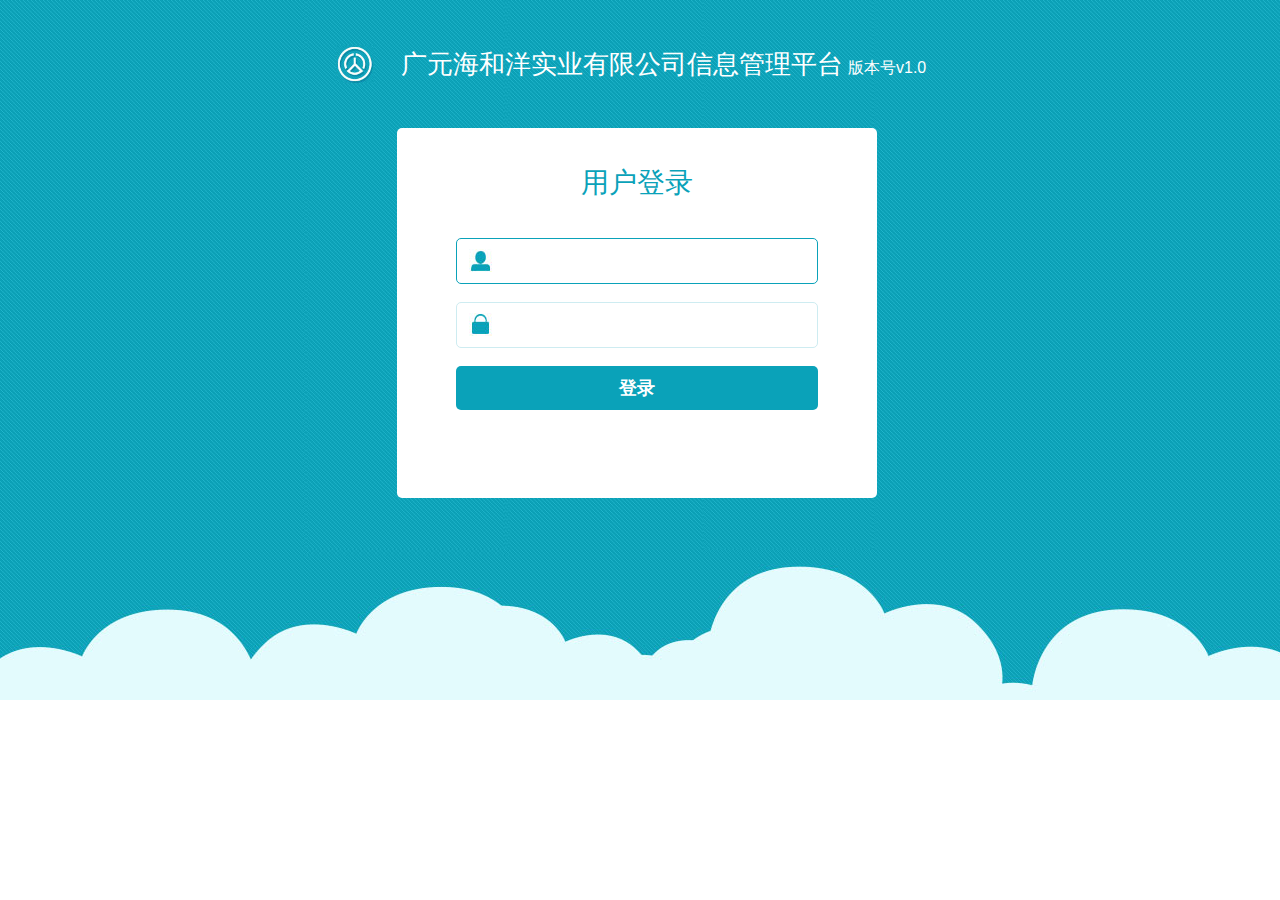
<file: src/main/webapp/login.html>
<!DOCTYPE html>
<html lang="en">
<head>
	<meta charset="UTF-8">
	<title>系统登录</title>
	<link rel="stylesheet" href="css/index.css"/>
	<script type="text/javascript" src="js/jquery-1.9.1.min.js"></script>
	<script type="text/javascript" src="js/jquery.cookie.js"></script>
	<script type="text/javascript" src="js/jquery.autocomplete.js" ></script>
	<script type="text/javascript" src="js/YMLib.js"></script>
	<script type="text/javascript" src="js/index.js"></script>
	<script type="text/javascript">
	$(function(){
		$("#name").focus();
		//autoCompletelogin();
		//var left = parseInt($(".ac_results").css("left"))+46;
		//$(".ac_results").css("left",left+"px");
		//console.log($(".ac_results").css("left"));
		//console.log($(".ac_results"));
		//$(".ac_results").css({"color":"red","background-color":"black"});
	});
	function autoCompletelogin(){
	$("#name").autocomplete("/zhglpt/xtgl/userlogin.do", {
		multiple : false,
		minChars :1,
		multipleSeparator : ' ',
		mustMatch: true,
  		cacheLength : 0,
  		delay : 0,
  		max : 50,
  		extraParams : {
				name:function() {
  				var d = $("#name").val();
  				return d;
  			}
  		},
  		dataType : 'json',// 返回类型
  		// 对返回的json对象进行解析函数，函数返回一个数组
  		parse : function(data) {
  			var aa = [];
  			aa = $.map(eval(data), function(row) {
  					return {
  						data : row,
  						value : row.truename.replace(/(\s*$)/g,""),
  						result : row.truename.replace(/(\s*$)/g,"")
  					};
  				});
  			return aa;
  		},formatItem : function(row, i, max) {
  			return row.truename.replace(/(\s*$)/g,"");
  		}
  	}).result(function(e, item) {
  		//$("#name").val(item.truename)
	});
	}
	</script>
</head>
<body>
	<div class="wrap_login">
		<div class="main_login">
			<div class="login_head">
				<div class="login_head_l"><img src="images/logo_04.jpg" alt="智能管理系统" width="38" height="38" /></div>
				<div class="login_head_r"><span>广元海和洋实业有限公司信息管理平台</span><sub class="small">版本号v1.0</sub></div>
			</div>
			<div class="login_panel">
				<div class="login_tit">用户登录</div>
				<form action="#" method="post">
					<div class="login_input">
						<input type="text" id="name" name="tbUser" class="text_input user_name" place-holder="请输入用户名" />
						<input name="tbPwd" type="password" id="password" class="text_input user_password" place-holder="请输入密码"/>
						<input type="button" class="summit" value="登录"  onclick="login();"/>
					</div>
				</form>

			</div>
		</div>
	</div>
</body>
</html>
</file>
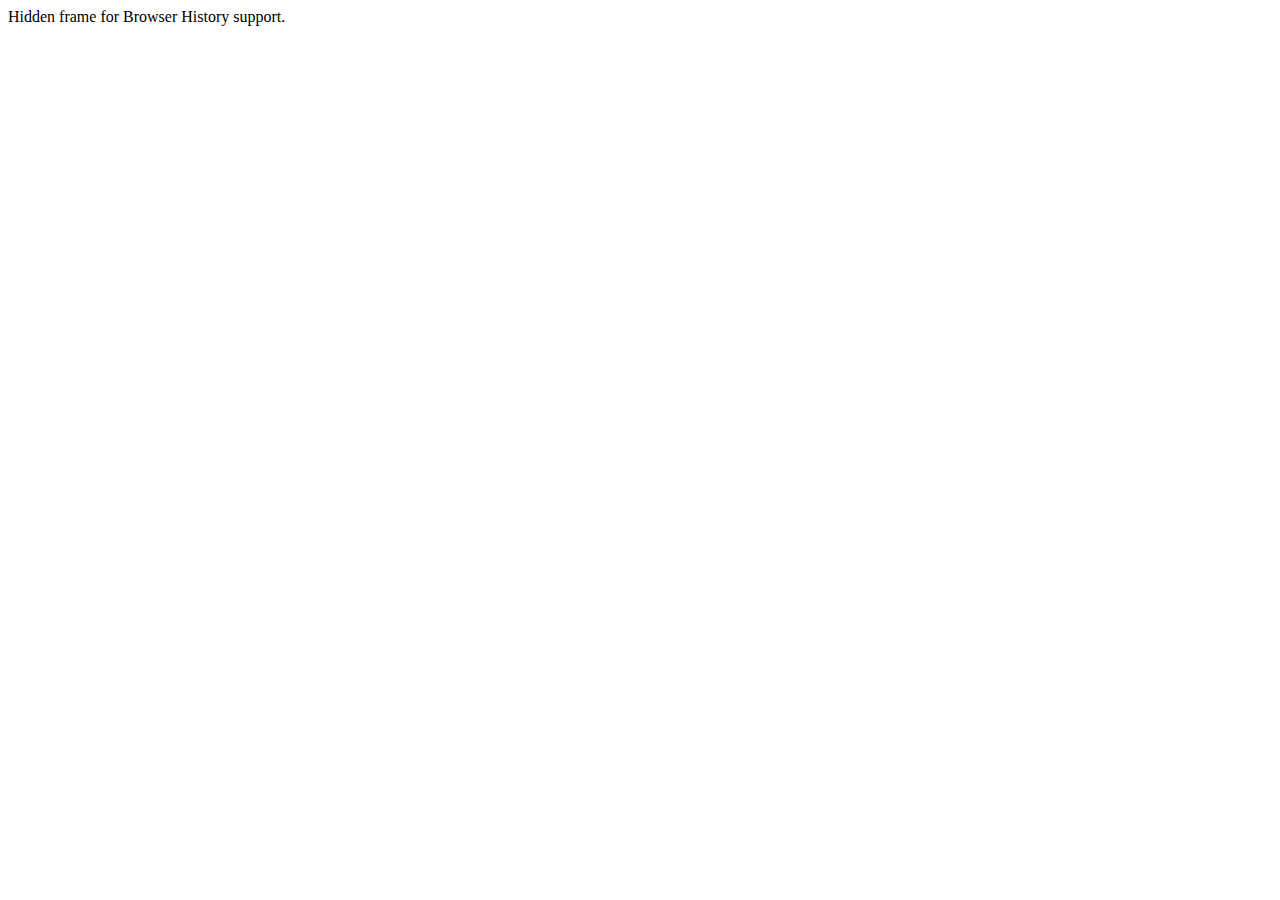
<file: src/main/webapp/widget/HDmap/history/historyFrame.html>
<html>
    <head>
        <META HTTP-EQUIV="Pragma" CONTENT="no-cache"> 
        <META HTTP-EQUIV="Expires" CONTENT="-1"> 
    </head>
    <body>
    <script>
        function processUrl()
        {

            var pos = url.indexOf("?");
            url = pos != -1 ? url.substr(pos + 1) : "";
            if (!parent._ie_firstload) {
                parent.BrowserHistory.setBrowserURL(url);
                try {
                    parent.BrowserHistory.browserURLChange(url);
                } catch(e) { }
            } else {
                parent._ie_firstload = false;
            }
        }

        var url = document.location.href;
        processUrl();
        document.write(encodeURIComponent(url));
    </script>
    Hidden frame for Browser History support.
    </body>
</html>
</file>
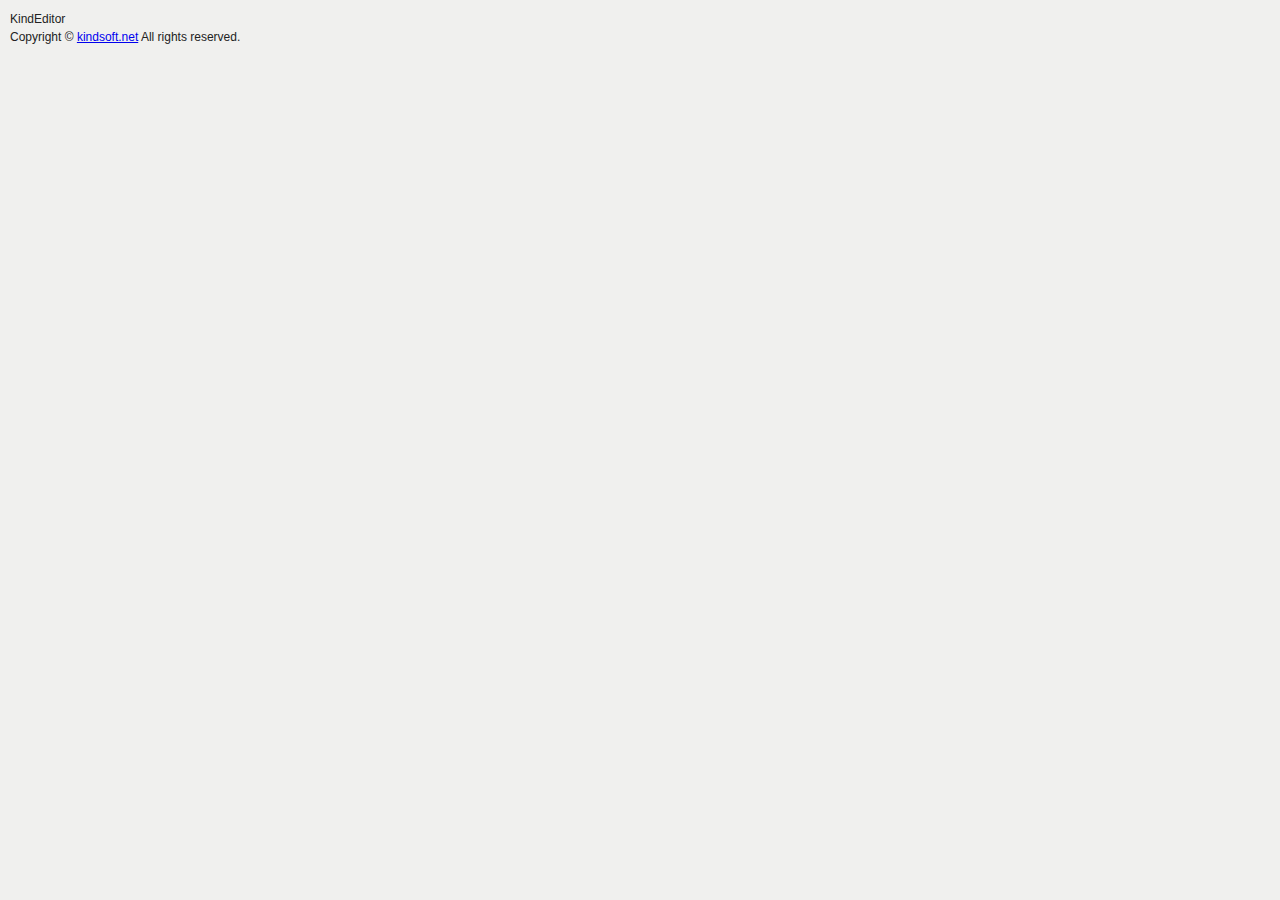
<file: src/main/webapp/widget/kindeditor/plugins/about.html>
<!doctype html>
<html>
	<head>
		<meta charset="utf-8" />
		<title>About</title>
		<style type="text/css" rel="stylesheet">
			body {
				margin: 0;
				font:12px/1.5 "sans serif",tahoma,verdana,helvetica;
				background-color:#F0F0EE;
				color:#222222;
				overflow:hidden;
			}
			.main {
				margin: 10px;
			}
			.table {
				list-style-image:none;
				list-style-position:outside;
				list-style-type:none;
				margin:0;
				padding:0;
				display:block;
			}
			.table li {
				padding:0;
				margin:0;
				display:list-item;
			}
		</style>
		<script type="text/javascript">
			var KE = parent.KindEditor;
			location.href.match(/\?id=([\w-]+)/i);
			var id = RegExp.$1;
			KE.event.ready(function() {
				KE.util.pluginLang('about', document);
				KE.util.hideLoadingPage(id);
			}, window, document);
		</script>
	</head>
	<body>
		<div class="main">
			<ul class="table">
				<li>
					KindEditor <span id="lang.version"></span>
				</li>
				<li>
					Copyright &copy; <a href="http://www.kindsoft.net/" target="_blank">kindsoft.net</a> All rights reserved.
				</li>
			</ul>
		</div>
	</body>
</html>
</file>
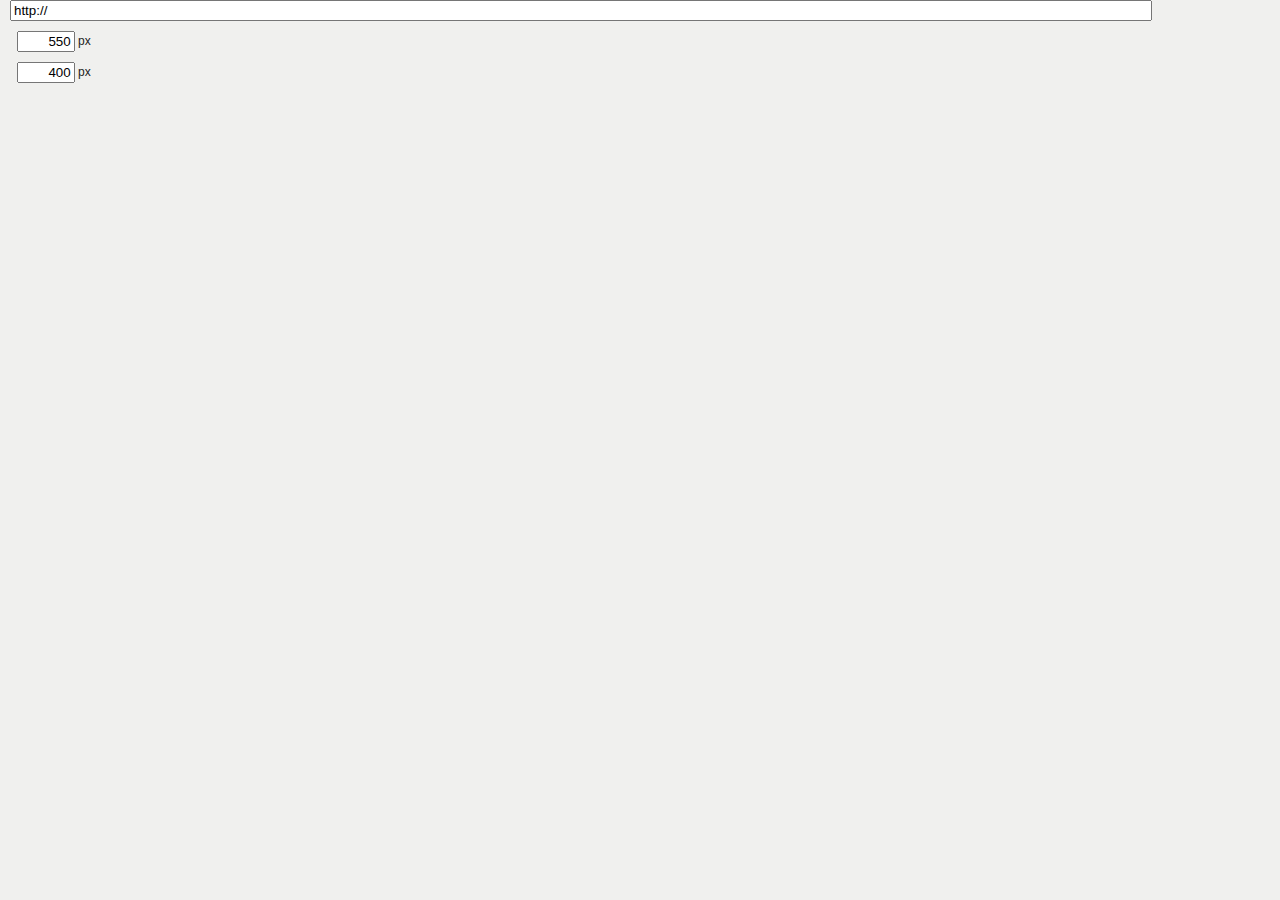
<file: src/main/webapp/widget/kindeditor/plugins/flash.html>
<!doctype html>
<html>
	<head>
		<meta charset="utf-8" />
		<title>Flash</title>
		<style type="text/css" rel="stylesheet">
			body {
				margin: 0;
				font:12px/1.5 "sans serif",tahoma,verdana,helvetica;
				background-color:#F0F0EE;
				color:#222222;
				overflow:hidden;
			}
			label {
				cursor:pointer;
			}
			.main {
				margin: 0 10px;
			}
			.table {
				list-style-image:none;
				list-style-position:outside;
				list-style-type:none;
				margin:0;
				padding:0;
				display:block;
			}
			.table li {
				padding:0;
				margin-bottom:10px;
				display:list-item;
				line-height:1.5;
			}
			.table li label {
				font-weight:bold;
			}
			.table li input {
				vertical-align:middle;
			}
			.table li img {
				vertical-align:middle;
			}
		</style>
		<script type="text/javascript">
			var KE = parent.KindEditor;
			location.href.match(/\?id=([\w-]+)/i);
			var id = RegExp.$1;
			KE.event.ready(function() {
				KE.util.pluginLang('flash', document);
				KE.util.hideLoadingPage(id);
			}, window, document);
		</script>
	</head>
	<body>
		<div class="main">
			<ul class="table">
				<li>
					<label for="url"><span id="lang.url"></span></label>
					<input type="text" id="url" name="url" value="http://" maxlength="255" style="width:90%;" />
				</li>
				<li>
					<label for="width"><span id="lang.width"></span></label>&nbsp;
					<input type="text" id="width" name="width" value="550" maxlength="4" style="width:50px;text-align:right;" /> px
				</li>
				<li>
					<label for="height"><span id="lang.height"></span></label>&nbsp;
					<input type="text" id="height" name="height" value="400" maxlength="4" style="width:50px;text-align:right;" /> px
				</li>
			</ul>
		</div>
	</body>
</html>
</file>
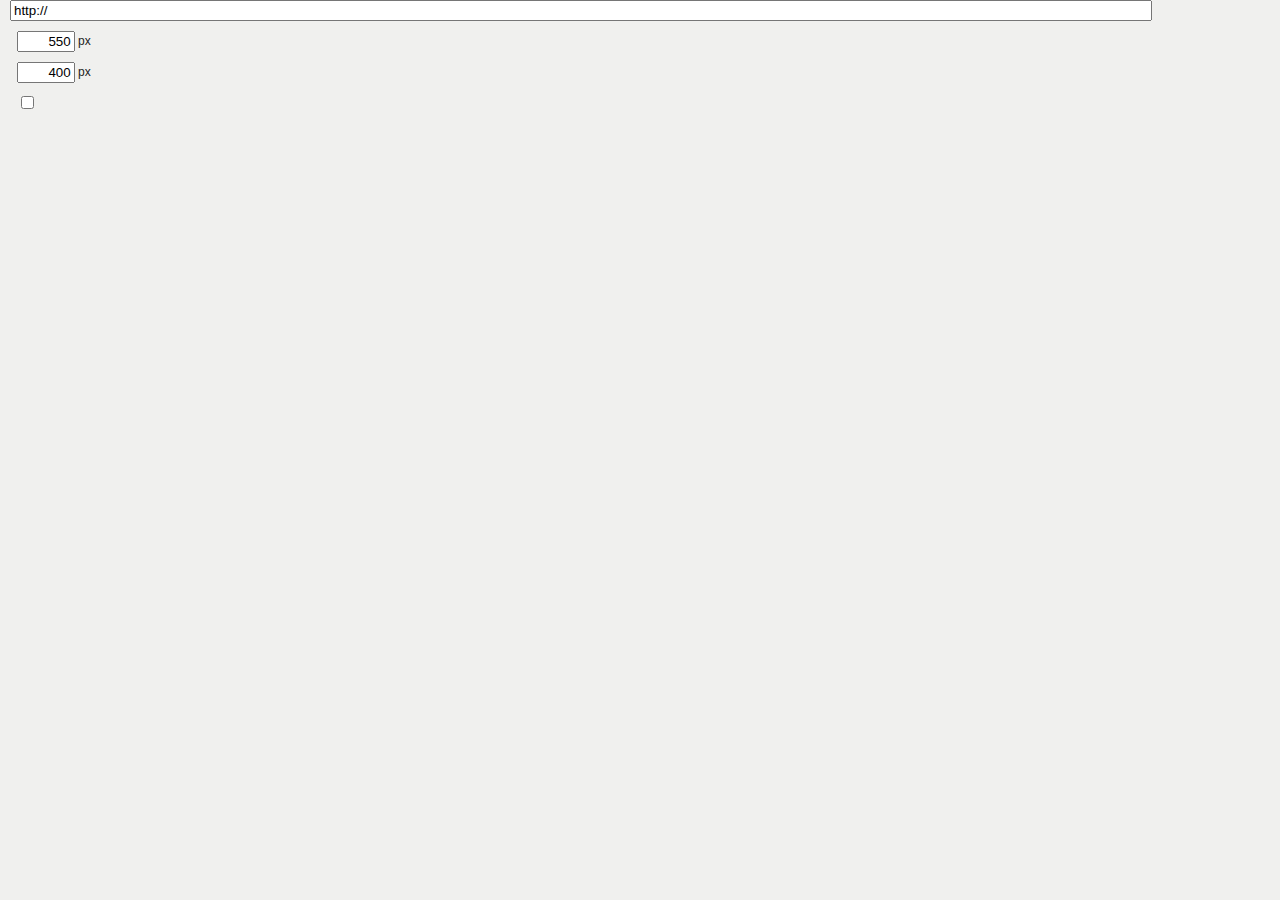
<file: src/main/webapp/widget/kindeditor/plugins/media.html>
<!doctype html>
<html>
	<head>
		<meta charset="utf-8" />
		<title>Media</title>
		<style type="text/css" rel="stylesheet">
			body {
				margin: 0;
				font:12px/1.5 "sans serif",tahoma,verdana,helvetica;
				background-color:#F0F0EE;
				color:#222222;
				overflow:hidden;
			}
			label {
				cursor:pointer;
			}
			.main {
				margin: 0 10px;
			}
			.table  {
				list-style-image:none;
				list-style-position:outside;
				list-style-type:none;
				margin:0;
				padding:0;
				display:block;
			}
			.table li {
				padding:0;
				margin-bottom:10px;
				display:list-item;
				line-height:1.5;
			}
			.table li label {
				font-weight:bold;
			}
			.table li input {
				vertical-align:middle;
			}
			.table li img {
				vertical-align:middle;
			}
		</style>
		<script type="text/javascript">
			var KE = parent.KindEditor;
			location.href.match(/\?id=([\w-]+)/i);
			var id = RegExp.$1;
			KE.event.ready(function() {
				KE.util.pluginLang('media', document);
				KE.util.hideLoadingPage(id);
			}, window, document);
		</script>
	</head>
	<body>
		<div class="main">
			<ul class="table">
				<li>
					<label for="url"><span id="lang.url"></span></label>
					<input type="text" id="url" name="url" value="http://" maxlength="255" style="width:90%;" />
				</li>
				<li>
					<label for="width"><span id="lang.width"></span></label>&nbsp;
					<input type="text" id="width" name="width" value="550" maxlength="4" style="width:50px;text-align:right;" /> px
				</li>
				<li>
					<label for="height"><span id="lang.height"></span></label>&nbsp;
					<input type="text" id="height" name="height" value="400" maxlength="4" style="width:50px;text-align:right;" /> px
				</li>
				<li>
					<label for="autostart"><span id="lang.autostart"></span></label>&nbsp;
					<input type="checkbox" id="autostart" name="autostart" value="1" />
				</li>
			</ul>
		</div>
	</body>
</html>
</file>
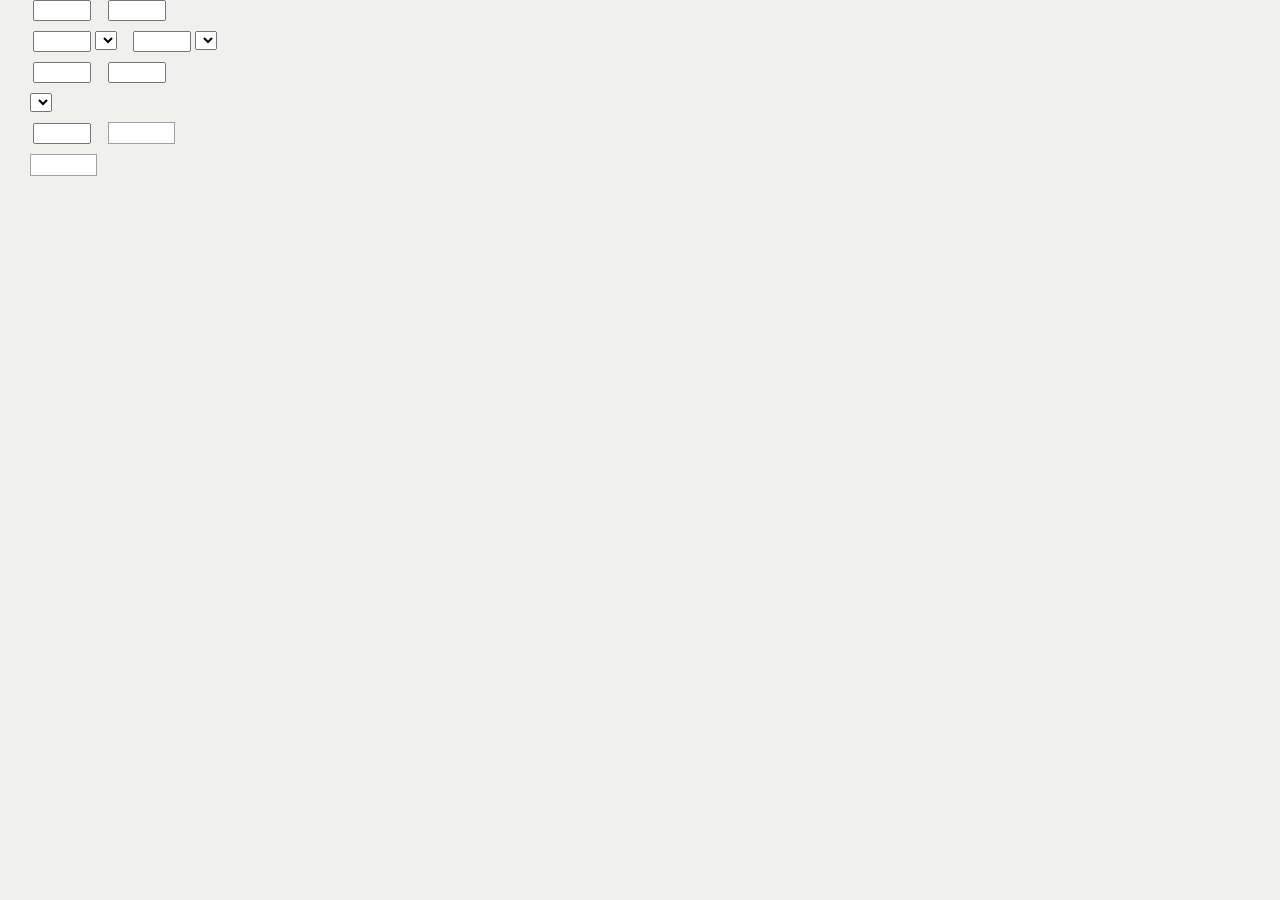
<file: src/main/webapp/widget/kindeditor/plugins/advtable/advtable.html>
<!doctype html>
<html>
	<head>
		<meta charset="utf-8" />
		<title>Table</title>
		<style type="text/css" rel="stylesheet">
			body {
				margin: 0;
				font:12px/1.5 "sans serif",tahoma,verdana,helvetica;
				background-color:#F0F0EE;
				color:#222222;
				overflow:hidden;
			}
			label {
				cursor:pointer;
				margin-right: 20px;
			}
			.main {
				margin: 0 10px;
			}
			.table {
				list-style-image:none;
				list-style-position:outside;
				list-style-type:none;
				margin:0;
				padding:0;
				display:block;
			}
			.table li {
				padding:0;
				margin-bottom:10px;
				display:list-item;
				line-height:1.5;
			}
			.table li label {
				font-weight:bold;
			}
			.table li input {
				vertical-align:middle;
			}
			.table li input.text {
				width:50px;
			}
			.margin-right-10 {
				margin-right:10px;
			}
			.color-picker {
				border: 1px solid #A0A0A0;
				background-color: #FFFFFF;
				font-size: 12px;
				width: 60px;
				height: 20px;
				line-height: 20px;
				padding-left: 5px;
				overflow: hidden;
				display: -moz-inline-stack;
				display: inline-block;
				vertical-align: middle;
				zoom: 1;
				*display: inline;
				cursor: pointer;
			}
		</style>
		<script type="text/javascript">
			var KE = parent.KindEditor;
			location.href.match(/\&id=([\w-]+)/i);
			var id = RegExp.$1;
			location.href.match(/\?mode=([\w-]*)/i);
			var mode = RegExp.$1;
			KE.event.ready(function() {
				var modeBox = KE.$('mode', document);
				var rowsBox = KE.$('rows', document);
				var colsBox = KE.$('cols', document);
				var widthBox = KE.$('width', document);
				var heightBox = KE.$('height', document);
				var widthTypeBox = KE.$('widthType', document);
				var heightTypeBox = KE.$('heightType', document);
				var paddingBox = KE.$('padding', document);
				var spacingBox = KE.$('spacing', document);
				var alignBox = KE.$('align', document);
				var borderBox = KE.$('border', document);
				var borderColorBox = KE.$('borderColor', document);
				var backgroundColorBox = KE.$('backgroundColor', document);
				var lang = KE.lang.plugins.advtable;
				widthTypeBox.options[0] = new Option(lang.percent, '%');
				widthTypeBox.options[1] = new Option(lang.px, 'px');
				heightTypeBox.options[0] = new Option(lang.percent, '%');
				heightTypeBox.options[1] = new Option(lang.px, 'px');
				alignBox.options[0] = new Option(lang.alignDefault, '');
				alignBox.options[1] = new Option(lang.alignLeft, 'left');
				alignBox.options[2] = new Option(lang.alignCenter, 'center');
				alignBox.options[3] = new Option(lang.alignRight, 'right');
				var rows = 3;
				var cols = 2;
				var width = 100;
				var height = '';
				var widthType = '%';
				var heightType = '%';
				var padding = 2;
				var spacing = 0;
				var align = '';
				var border = 1;
				var borderColor = '#000000';
				var backgroundColor = '';
				var table = KE.plugin.advtable.getSelectedTable(id);
				if (mode === 'default' && table) mode = 'update';
				if (mode === 'update') {
					rows = table.rows.length;
					cols = rows > 0 ? table.rows[0].cells.length : 0;
					rowsBox.disabled = true;
					colsBox.disabled = true;
					var tableWidth = table.style.width || table.width;
					var tableHeight = table.style.height || table.height;
					if (tableWidth !== undefined && tableWidth.match(/^(\d+)((?:px|%)*)$/)) {
						width = RegExp.$1;
						widthType = RegExp.$2;
					} else {
						width = '';
					}
					if (tableHeight !== undefined && tableHeight.match(/^(\d+)((?:px|%)*)$/)) {
						height = RegExp.$1;
						heightType = RegExp.$2;
					}
					padding = table.cellPadding || '';
					spacing = table.cellSpacing || '';
					align = table.align || '';
					border = (table.border === undefined) ? '' : table.border;
					borderColor = table.getAttribute('borderColor') || '';
					backgroundColor = table.style.backgroundColor || table.bgColor || '';
					borderColor = KE.util.rgbToHex(borderColor).toUpperCase();
					backgroundColor = KE.util.rgbToHex(backgroundColor).toUpperCase();
				}
				modeBox.value = mode;
				rowsBox.value = rows;
				colsBox.value = cols;
				widthBox.value = width;
				heightBox.value = height;
				widthTypeBox.value = widthType;
				heightTypeBox.value = heightType;
				paddingBox.value = padding;
				spacingBox.value = spacing;
				alignBox.value = align;
				borderBox.value = border;
				function setColor(el, color) {
					el.style.backgroundColor = color;
					el.style.color = (color == '#000000') ? '#FFFFFF' : '#000000';
					el.innerHTML = color;
				}
				setColor(borderColorBox, borderColor);
				setColor(backgroundColorBox, backgroundColor);
				var picker;
				var currentElement;
				function removePicker() {
					if (picker) {
						picker.remove();
						picker = null;
						currentElement = null;
					}
				}
				function onclickFunc(el) {
					if (picker && el === currentElement) {
						removePicker();
					} else {
						removePicker();
						var dialog = KE.g[id].dialogStack[0];
						dialog.beforeHide = removePicker;
						dialog.ondrag = removePicker;
						var scrollPos = KE.util.getScrollPos();
						var iframePos = KE.util.getElementPos(dialog.iframe);
						var pos = KE.util.getElementPos(el);
						picker = new KE.colorpicker({
							x : iframePos.x + pos.x - scrollPos.x,
							y : iframePos.y + pos.y - scrollPos.y + 22,
							z : dialog.zIndex + 1,
							onclick : function(color) {
								setColor(el, color);
								removePicker();
							},
							selectedColor : (el.innerHTML || '')
						});
						picker.create();
						currentElement = el;
					}
				}
				borderColorBox.onclick = function() {
					onclickFunc(borderColorBox);
				};
				backgroundColorBox.onclick = function() {
					onclickFunc(backgroundColorBox);
				};
				KE.util.pluginLang('advtable', document);
				KE.util.hideLoadingPage(id);
			}, window, document);
		</script>
	</head>
	<body>
		<div class="main">
			<input type="hidden" id="mode" name="mode" value="" /> 
			<ul class="table">
				<li>
					<label for="rows"><span id="lang.cells"></span></label>
					<span id="lang.rows"></span>&nbsp;<input type="text" id="rows" name="rows" value="" maxlength="4" class="text margin-right-10" />
					<span id="lang.cols"></span>&nbsp;<input type="text" id="cols" name="cols" value="" maxlength="4" class="text" />
				</li>
				<li>
					<label for="width"><span id="lang.size"></span></label>
					<span id="lang.width"></span>&nbsp;<input type="text" id="width" name="width" value="" maxlength="4" class="text" align="absmiddle" />
					<select id="widthType" name="widthType" align="absmiddle" class="margin-right-10"></select>
					<span id="lang.height"></span>&nbsp;<input type="text" id="height" name="height" value="" maxlength="4" class="text" align="absmiddle" />
					<select id="heightType" name="heightType" align="absmiddle" class="margin-right-10"></select>
				</li>
				<li>
					<label for="padding"><span id="lang.space"></span></label>
					<span id="lang.padding"></span>&nbsp;<input type="text" id="padding" name="padding" value="" maxlength="4" class="text margin-right-10" />
					<span id="lang.spacing"></span>&nbsp;<input type="text" id="spacing" name="spacing" value="" maxlength="4" class="text" />
				</li>
				<li>
					<label for="align"><span id="lang.align"></span></label>
					<select id="align" name="align"></select>
				</li>
				<li>
					<label for="border"><span id="lang.border"></span></label>
					<span id="lang.borderWidth"></span>&nbsp;<input type="text" id="border" name="border" value="" maxlength="4" class="text margin-right-10" />
					<span id="lang.borderColor"></span>&nbsp;<span id="borderColor" class="color-picker"></span>
				</li>
				<li>
					<label for="backgroundColor"><span id="lang.backgroundColor"></span></label>
					<span id="backgroundColor" class="color-picker"></span>
				</li>
			</ul>
		</div>
	</body>
</html>
</file>
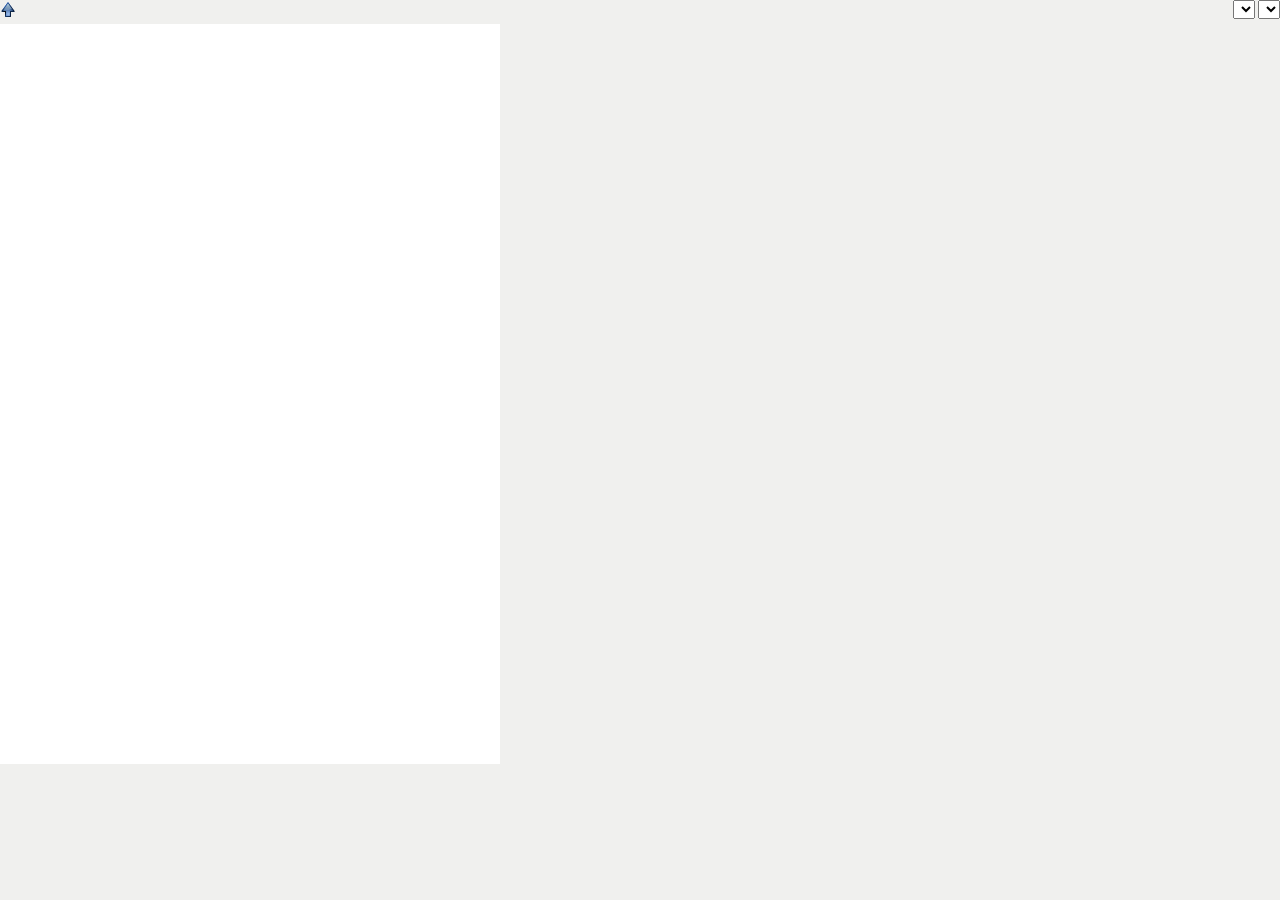
<file: src/main/webapp/widget/kindeditor/plugins/file_manager/file_manager.html>
<!doctype html>
<html>
	<head>
		<meta charset="utf-8" />
		<title>File Manager</title>
		<link type="text/css" rel="stylesheet" href="./file_manager.css" />
		<script type="text/javascript" charset="utf-8" src="./file_manager.js"></script>
	</head>
	<body>
		<table class="top" border="0" cellpadding="0" cellspacing="0" width="100%">
			<tr>
				<td>
					<img id="moveupImg" src="./images/go-up.gif" width="16" height="16" border="0" alt="" align="absmiddle" />
					<a id="moveup" href="javascript:;"><span id="lang.moveup"></span></a>
				</td>
				<td align="right">
					<span id="lang.viewType"></span><select id="viewType" name="viewType"></select>
					<span id="lang.orderType"></span><select id="orderType" name="orderType"></select>
				</td>
			</tr>
			<tr>
				<td height="5"></td>
				<td height="5"></td>
			</tr>
		</table>
		<div id="listDiv" class="file-list"></div>
		<div id="viewDiv" class="file-view"></div>
	</body>
</html>
</file>
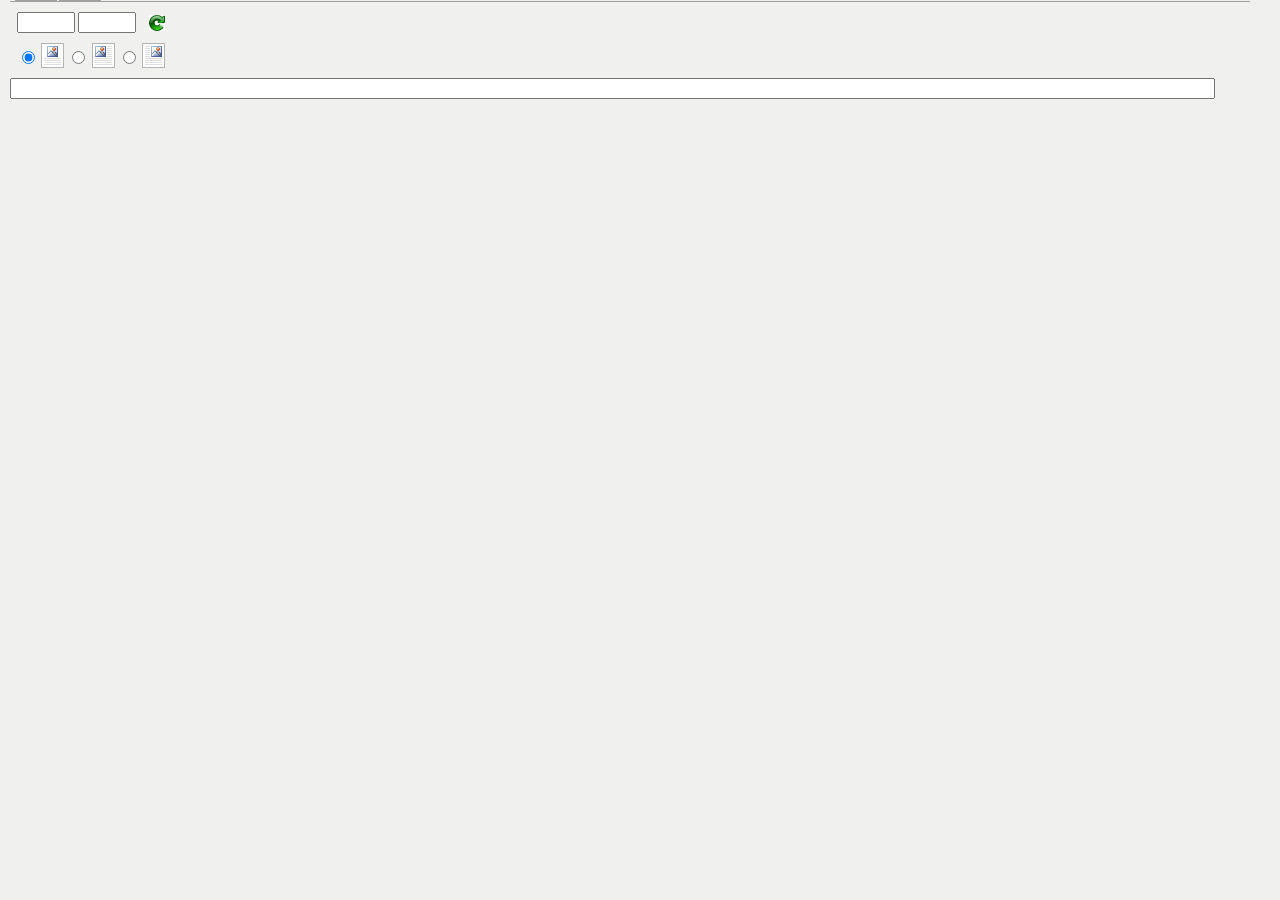
<file: src/main/webapp/widget/kindeditor/plugins/image/image.html>
<!doctype html>
<html>
	<head>
		<meta charset="utf-8" />
		<title>Image</title>
		<style type="text/css" rel="stylesheet">
			body {
				margin: 0;
				font:12px/1.5 "sans serif",tahoma,verdana,helvetica;
				background-color:#F0F0EE;
				color:#222222;
				overflow:hidden;
			}
			form {
				margin:0;
			}
			label {
				cursor:pointer;
			}
			#resetBtn {
				margin-left:10px;
				cursor:pointer;
			}
			.main {
				margin: 0 10px;
			}
			.clearfix:after {
				content: ".";
				display: block;
				height: 0;
				clear: both;
				visibility: hidden;
			}
			.tab-navi {
				width:98%;
				border-bottom:1px solid #A0A0A0;
				padding-left:5px;
				margin-bottom:10px;
				
			}
			.tab-navi ul  {
				list-style-image:none;
				list-style-position:outside;
				list-style-type:none;
				margin:0;
				padding:0;
			}
			.tab-navi li {
				position: relative;
				border: 1px solid #A0A0A0;
				background-color: #E0E0E0;
				margin: 0 2px -1px 0;
				padding: 0 20px;
				float: left;
				line-height: 25px;
				text-align: center;
				color: #555555;
				cursor: pointer;
			}
			.tab-navi li.selected {
				background-color: #F0F0EE;
				border-bottom: 1px solid #F0F0EE;
				color: #000000;
				cursor: default;
			}
			.tab-navi li.on {
				background-color: #F0F0EE;
				color: #000000;
			}
			.table  {
				list-style-image:none;
				list-style-position:outside;
				list-style-type:none;
				margin:0;
				padding:0;
				display:block;
			}
			.table li {
				padding:0;
				margin-bottom:10px;
				display:list-item;
			}
			.table li label {
				font-weight:bold;
			}
			.table li input {
				vertical-align:middle;
			}
			.table li img {
				vertical-align:middle;
			}
		</style>
		<script type="text/javascript">
			var KE = parent.KindEditor;
			location.href.match(/\?id=([\w-]+)/i);
			var id = RegExp.$1;
			var fileManager = null;
			var allowUpload = (typeof KE.g[id].allowUpload == 'undefined') ? true : KE.g[id].allowUpload;
			var allowFileManager = (typeof KE.g[id].allowFileManager == 'undefined') ? false : KE.g[id].allowFileManager;
			var referMethod = (typeof KE.g[id].referMethod == 'undefined') ? '' : KE.g[id].referMethod;
			var imageUploadJson = (typeof KE.g[id].imageUploadJson == 'undefined') ? '../../php/upload_json.php' : KE.g[id].imageUploadJson;
			var lang = KE.lang.plugins.image;
			KE.event.ready(function() {
				var typeBox = KE.$('type', document);
				var urlBox = KE.$('url', document);
				var alignElements = document.getElementsByName('align');
				var fileBox = KE.$('imgFile', document);
				var widthBox = KE.$('imgWidth', document);
				var heightBox = KE.$('imgHeight', document);
				var titleBox = KE.$('imgTitle', document);
				var resetBtn = KE.$('resetBtn', document);
				var tabNavi = KE.$('tabNavi', document);
				var defaultImg = KE.$('defaultImg', document);
				var leftImg = KE.$('leftImg', document);
				var rightImg = KE.$('rightImg', document);
				var viewServer = KE.$('viewServer', document);
				var liList = tabNavi.getElementsByTagName('li');
				var selectTab = function(num) {
					if (num == 1) resetBtn.style.display = 'none';
					else resetBtn.style.display = '';
					widthBox.value = '';
					heightBox.value = '';
					titleBox.value = '';
					alignElements[0].checked = true;
					for (var i = 0, len = liList.length; i < len; i++) {
						var li = liList[i];
						if (i === num) {
							li.className = 'selected';
							li.onclick = null;
						} else {
							if (allowUpload) {
								li.className = '';
								li.onmouseover = function() { KE.addClass(this, 'on'); };
								li.onmouseout = function() { KE.removeClass(this, 'on'); };
								li.onclick = (function (i) {
									return function() {
										if (!fileManager) selectTab(i);
									};
								})(i);
							} else {
								li.parentNode.removeChild(li);
							}
						}
						KE.$('tab' + (i + 1), document).style.display = 'none';
					}
					typeBox.value = num + 1;
					KE.$('tab' + (num + 1), document).style.display = '';
				}
				if (!allowFileManager) {
					viewServer.parentNode.removeChild(viewServer);
					urlBox.style.width = '300px';
				}
				selectTab(0);
				var imgNode = KE.plugin['image'].getSelectedNode(id);
				if (imgNode) {
					var tempDiv = KE.$$('div', KE.g[id].iframeDoc);
					tempDiv.appendChild(imgNode.cloneNode(false));
					var imgHtml = tempDiv.innerHTML;
					var src = imgNode.src;
					if (imgHtml.match(/kesrc="([^"]+)"/i)) src = RegExp.$1;
					urlBox.value = src;
					widthBox.value = imgNode.width;
					heightBox.value = imgNode.height;
					titleBox.value = (typeof imgNode.alt != 'undefined') ? imgNode.alt : imgNode.title;
					for (var i = 0, len = alignElements.length; i < len; i++) {
						if (alignElements[i].value == imgNode.align) {
							alignElements[i].checked = true;
							break;
						}
					}
				}
				KE.event.add(viewServer, 'click', function () {
					if (fileManager) return false;
					fileManager = new KE.dialog({
						id : id,
						cmd : 'file_manager',
						file : 'file_manager/file_manager.html?id=' + id + '&ver=' + KE.version,
						width : 500,
						height : 400,
						loadingMode : true,
						title : KE.lang.fileManager,
						noButton : KE.lang.no,
						afterHide : function() {
							fileManager = null;
						}
					});
					fileManager.show();
				});
				KE.$('uploadForm', document).action = imageUploadJson;
				KE.$('referMethod', document).value = referMethod;
				var alignIds = ['default', 'left', 'right'];
				for (var i = 0, len = alignIds.length; i < len; i++) {
					KE.event.add(KE.$(alignIds[i] + 'Img', document), 'click', (function(i) {
						return function() {
							KE.$(alignIds[i] + 'Chk', document).checked = true;
						};
					})(i));
				}
				KE.event.add(resetBtn, 'click', function() {
					var g = KE.g[id];
					var img = KE.$$('img', g.iframeDoc);
					img.src = urlBox.value;
					img.style.position = 'absolute';
					img.style.visibility = 'hidden';
					img.style.top = '0px';
					img.style.left = '1000px';
					g.iframeDoc.body.appendChild(img);
					widthBox.value = img.width;
					heightBox.value = img.height;
					g.iframeDoc.body.removeChild(img);
				});
				KE.util.pluginLang('image', document);
				viewServer.value = lang.viewServer;
				resetBtn.alt = resetBtn.title = lang.resetSize;
				defaultImg.alt = defaultImg.title = lang.defaultAlign;
				leftImg.alt = leftImg.title = lang.leftAlign;
				rightImg.alt = rightImg.title = lang.rightAlign;
				KE.util.hideLoadingPage(id);
			}, window, document);
		</script>
	</head>
	<body>
		<div class="main">
			<div id="tabNavi" class="tab-navi">
				<ul class="clearfix">
					<li><span id="lang.remoteImage"></span></li>
					<li><span id="lang.localImage"></span></li>
				</ul>
			</div>
			<iframe name="uploadIframe" id="uploadIframe" style="display:none;"></iframe>
			<input type="hidden" id="type" name="type" value="" />
			<form id="uploadForm" name="uploadForm" method="post" enctype="multipart/form-data" target="uploadIframe">
				<input type="hidden" id="editorId" name="id" value="" />
				<input type="hidden" id="referMethod" name="referMethod" value="" />
				<input type="hidden" name="imgBorder" value="0" />
				<ul class="table">
					<li>
						<div id="tab1" style="display:none;">
							<label for="url"><span id="lang.remoteUrl"></span></label>&nbsp;
							<input type="text" id="url" name="url" value="http://" maxlength="255" style="width:230px;" />
							<input type="button" id="viewServer" name="viewServer" value="" />
						</div>
						<div id="tab2" style="display:none;">
							<label for="imgFile"><span id="lang.localUrl"></span></label>&nbsp;
							<input type="file" id="imgFile" name="imgFile" style="width:300px;" />
						</div>
					</li>
					<li>
						<label for="imgWidth"><span id="lang.size"></span></label>&nbsp;
						<span id="lang.width"></span> <input type="text" id="imgWidth" name="imgWidth" value="" maxlength="4" style="width:50px;text-align:right;" />
						<span id="lang.height"></span> <input type="text" id="imgHeight" name="imgHeight" value="" maxlength="4" style="width:50px;text-align:right;" />
						<img src="./images/refresh.gif" width="16" height="16" id="resetBtn" alt="" title="" />
					</li>
					<li>
						<label><span id="lang.align"></span></label>&nbsp;
						<input type="radio" id="defaultChk" name="align" value="" checked="checked" /> <img id="defaultImg" src="./images/align_top.gif" width="23" height="25" border="0" alt="" title="" />
						<input type="radio" id="leftChk" name="align" value="left" /> <img id="leftImg" src="./images/align_left.gif" width="23" height="25" border="0" alt="" title="" />
						<input type="radio" id="rightChk" name="align" value="right" /> <img id="rightImg" src="./images/align_right.gif" width="23" height="25" border="0" alt="" title="" />
					</li>
					<li>
						<label for="imgTitle"><span id="lang.imgTitle"></span></label>
						<input type="text" id="imgTitle" name="imgTitle" value="" maxlength="255" style="width:95%;" />
					</li>
				</ul>
			</form>
		</div>
	</body>
</html>
</file>
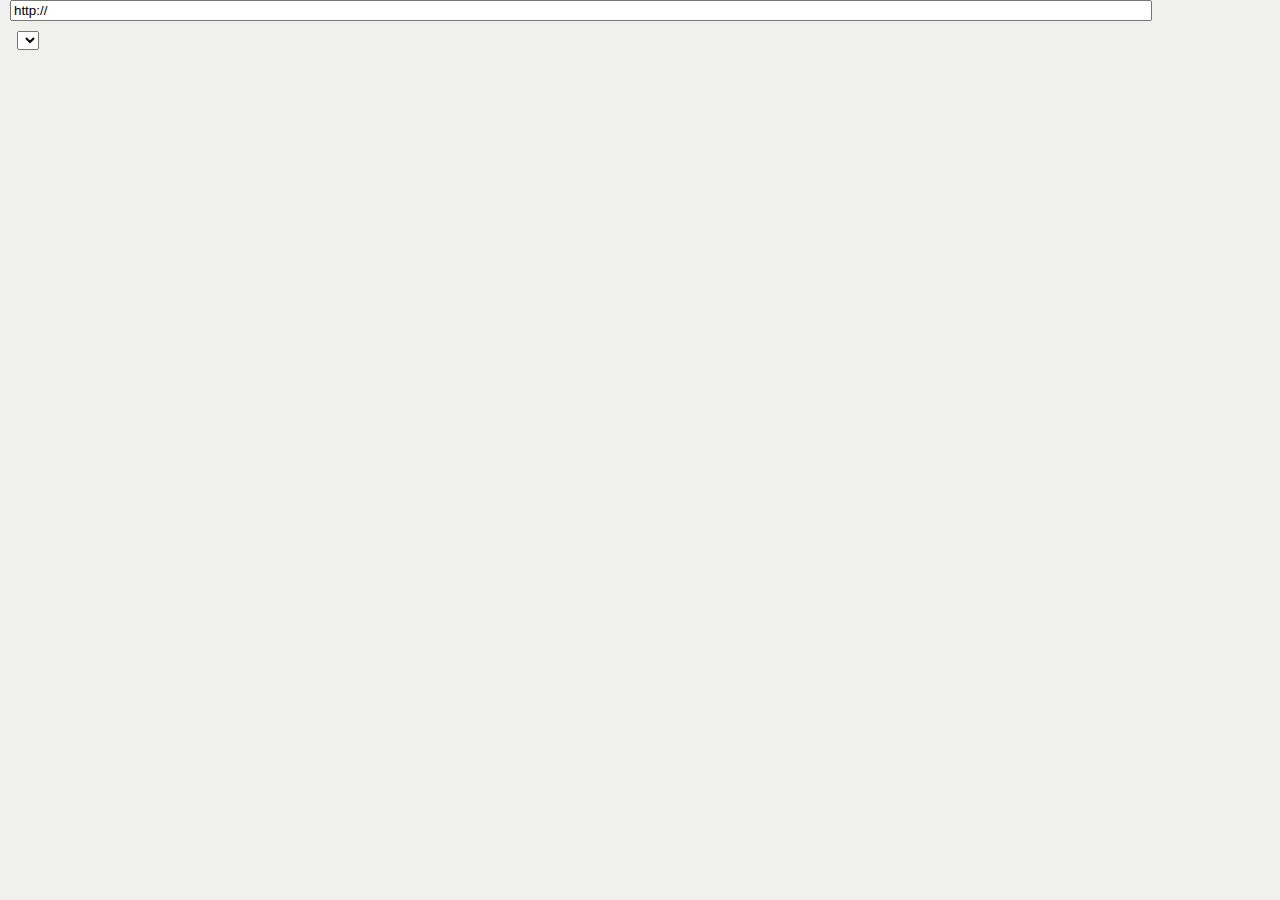
<file: src/main/webapp/widget/kindeditor/plugins/link/link.html>
<!doctype html>
<html>
	<head>
		<meta charset="utf-8" />
		<title>Link</title>
		<style type="text/css" rel="stylesheet">
			body {
				margin: 0;
				font:12px/1.5 "sans serif",tahoma,verdana,helvetica;
				background-color:#F0F0EE;
				color:#222222;
				overflow:hidden;
			}
			label {
				cursor:pointer;
			}
			.main {
				margin: 0 10px;
			}
			.table {
				list-style-image:none;
				list-style-position:outside;
				list-style-type:none;
				margin:0;
				padding:0;
				display:block;
			}
			.table li {
				padding:0;
				margin-bottom:10px;
				display:list-item;
				line-height:1.5;
			}
			.table li label {
				font-weight:bold;
			}
			.table li input {
				vertical-align:middle;
			}
			.table li img {
				vertical-align:middle;
			}
		</style>
		<script type="text/javascript">
			var KE = parent.KindEditor;
			location.href.match(/\?id=([\w-]+)/i);
			var id = RegExp.$1;
			KE.event.ready(function() {
				var hyperLink = KE.$('hyperLink', document);
				var linkType = KE.$('linkType', document);
				linkType.options[0] = new Option(KE.lang.plugins.link.newWindow, '_blank');
				linkType.options[1] = new Option(KE.lang.plugins.link.selfWindow, '');
				var linkNode = KE.plugin['link'].getSelectedNode(id);
				if (linkNode) {
					var tempDiv = KE.$$('div', KE.g[id].iframeDoc);
					tempDiv.appendChild(linkNode.cloneNode(false));
					var linkHtml = tempDiv.innerHTML;
					var src = linkNode.href;
					if (linkHtml.match(/kesrc="([^"]+)"/i)) src = RegExp.$1;
					var target = linkNode.target;
					hyperLink.value = KE.util.unescape(src);
					linkType.value = target == '_blank' ? target : '';
					var range = KE.g[id].keRange;
					range.selectTextNode(linkNode);
					KE.g[id].keSel.addRange(range);
				}
				KE.util.pluginLang('link', document);
				KE.util.hideLoadingPage(id);
			}, window, document);
		</script>
	</head>
	<body>
		<div class="main">
			<ul class="table">
				<li>
					<label for="hyperLink"><span id="lang.url"></span></label>
					<input type="text" id="hyperLink" name="hyperLink" value="http://" style="width:90%;" />
				</li>
				<li>
					<label for="linkType"><span id="lang.linkType"></span></label>&nbsp;
					<select id="linkType" name="linkType"></select>
				</li>
			</ul>
		</div>
	</body>
</html>
</file>
<file: src/main/webapp/css/index.css>
/* css初始化 */
html {overflow-x: auto;overflow-y: scroll; }

body, dl, dt, dd, ul, ol, li, pre, form, fieldset, input, p, blockquote, th, td, menu {
  font-weight: 400;
  margin: 0;
  padding: 0; }

h1, h2, h3, h4, h5, h6 {margin: 0;padding: 0;font-size: 100%;font-weight: 400; }

body {font: normal 12px/1.5 "Arial", "Microsoft YaHei", "SimSun", "Tahoma", "Helvetica", "sans-serif";
  text-align: left;  box-sizing: border-box; min-height: 100%;color: #666;}

fieldset, img {border: 0 none; }

input, button, select, textarea {outline: 0; }
input{border:none;}

/*去掉高级浏览器表单的默认小图标，如：关闭小×*/
::-ms-clear, ::-ms-reveal{display: none;}

img,input {vertical-align: middle; }

address, caption, em, strong, th, i {font-style: normal;font-weight: 400; }

ol, ul, li {list-style-image: none;list-style-position: outside; list-style-type: none; }

html, body {-webkit-text-size-adjust: none; }

table, table td, table th {border-collapse: collapse;border-spacing: 0;font-size:12px;}

a {text-decoration: none;color: #333;outline: 0;cursor: pointer; }

.clearfix:after {content: ".";display: block;height: 0;clear: both;visibility: hidden;overflow: hidden; }

.clearfix {display: block;*display: inline-block;_zoom: 1; }

.fl {float: left; }

.fr {float: right; }
/* 初始化结束 */
/* 网页总入口开始 */
div.wrap {
	width: 100%;
	height: 100%;
	/* min-height: 600px;
	max-height: 800px; */
	_height:800px;
	background: url("../images/index_bg_01.jpg") top left repeat-x;
	overflow: hidden;
}
.logo_zone {
	width: 1042px;
	height: 255px;
	margin: 0 auto 0 auto;
	overflow: hidden;
}
.main_zone {
	width: 1042px;
	height: 343px;
	margin: 1px auto 0 auto;
	background: url("../images/main_bg_new.jpg") center left no-repeat;
	position: relative;
}
.title {
	width: 748px;
	height: 64px;
	margin: 100px auto 0 auto;
}
.title_l {
	width: 64px;
	height: 64px;
	float: left;
	background: url("../images/logo_04.png") center left no-repeat;
}
.title_r {
	overflow: hidden;
	height: 64px;
	font-size: 36px;
	color: #fff;
	text-indent: 18px;
	line-height: 64px;
}
.fun_ico {
	width: 110px;
	height: 110px;
	position: absolute;
	display: block;
	cursor: pointer;
}
.ico1 {
	background: url("../images/icon_2.png") center left no-repeat;
	/* margin: 55px 0 0 70px; */
	top: 84px;
	left: 106px;
}
.ico2 {
	background: url("../images/icon_1.png") center left no-repeat;
	/* margin: 121px 0 0 337px; */
	top: 115px;
	left: 459px;
}
.ico3 {
	background: url("../images/icon_3.png") center left no-repeat;
	/* margin: 110px 0 0 613px; */
	top: 80px;
	left: 816px;
}

.ico4 {
	background: url("../images/icon_03.jpg") center left no-repeat;
	/* margin: 55px 0 0 895px; */
	top: 49px;
	left: 882px;
}
.menu {
	position: absolute;
	color: #656565;
	font-size: 18px;
}
.menu1 {
	top: 253px;
	left: 120px;
}
.menu2 {
	top: 286px;
	left: 483px;
}
.menu3 {
	top: 253px;
	left: 840px;
}
.menu4 {
	top: 250px;
	left: 910px;
}
/* 网页总入口结束 */
/* 登录页面样式开始 */
.wrap_login {
	width: 100%;
	height: 700px;
	background: url("../images/login.jpg") bottom center  no-repeat;
	overflow: hidden;
}
.main_login {
	width: 640px;
	height: 540px;
	margin: 35px auto 0 auto;
	overflow: hidden;
}
.login_head {
	width: 640px;
	height: 38px;
	margin-top: 10px;
}
.login_head_l {
	width: 65px;
	float: left;
	padding-left: 16px;
}
.login_head_r {
	overflow: hidden;
	height: 38px;
	font-size: 26px;
	color: #fff;
	line-height: 38px;
}
sub.small {
	font-size: 16px;
	vertical-align: baseline;
	margin-left: 5px;
}
.login_panel {
	width: 480px;
	height: 370px;
	margin: 45px 0 0 77px;
	background-color: #fff;
	-webkit-border-radius: 5px;
	-moz-border-radius: 5px;
	border-radius: 5px;
}
.login_tit {
	width: 480px;
	height: 110px;
	color: #0aa2b9;
	font-size: 28px;
	text-align: center;
	line-height: 110px;
}
div.login_input {
	width: 362px;
	height: 200px;
	margin: 0 auto;
}
.text_input {
	width: 310px;
	height: 44px;
	*line-height: 44px;
	border: 1px solid #ceecf1;
	/* background-color: #fff; */
	-webkit-border-radius: 5px;
	-moz-border-radius: 5px;
	border-radius: 5px;
	padding-left: 50px;
	font-size: 16px;
	color: #656565;
}
.user_name {
	background: #fff url("../images/login_03.jpg") 12px 10px  no-repeat;
}
.user_name:focus,.user_password:focus {
	border-color: #0aa2b9;
}
.user_password {
	background: #fff url("../images/login_06.jpg") 12px 10px  no-repeat;
	margin-top: 18px;
}
.forget_password {
	float: right;
	display: block;
	text-align: right;
	font-size: 14px;
	height: 16px;
	line-height: 16px;
	margin-top: 10px;
}
.summit {
	width: 362px;
	height: 44px;
	margin: 18px auto 0 auto;
	background-color: #0aa2b9;
	line-height: 44px;
	font-size: 18px;
	color: #fff;
	text-align: center;
	font-weight: bold;
	-webkit-border-radius: 5px;
	-moz-border-radius: 5px;
	border-radius: 5px;
	cursor: pointer;
	border: none;
}
/* 登录页面样式结束 */
</file>
<file: src/main/webapp/widget/kindeditor/plugins/file_manager/file_manager.css>
body {
	font-size:12px;
	font-family: "sans serif",tahoma,verdana,helvetica;
	margin: 0;
	padding: 0;
	background-color:#F0F0EE;
	overflow: hidden;
}
td {
	font-size:12px;
}
.top {
	background-color:#F0F0EE;
}
.file-view {
	overflow: scroll;
	background-color:#FFFFFF;
	width: 500px;
	height: 370px;
}
.file-view-area {
	float:left;
	border: 1px solid #FFFFFF;
	margin: 5px;
}
.file-view-area .photo {
	width: 100px;
	height: 100px;
	margin: 3px;
}
.file-view-area .name {
	margin: 2px;
	text-align: center;
	overflow: hidden;
	width: 100px;
	height: 16px;
}
.selected {
	border: 1px solid #888888;
	background-color: #F0F0EE;
}
.noselected {
	border: 1px solid #DDDDDD;
	background-color: #FFFFFF;
}
.file-list {
	overflow: scroll;
	background-color:#FFFFFF;
	width: 500px;
	height: 370px;
}
.file-list-table {
	width: 95%;
}
.file-list-table .name {
	width: 55%;
}
.file-list-table .size {
	width: 15%;
}
.file-list-table .datetime {
	width: 30%;
	text-align: center;
}
</file>
